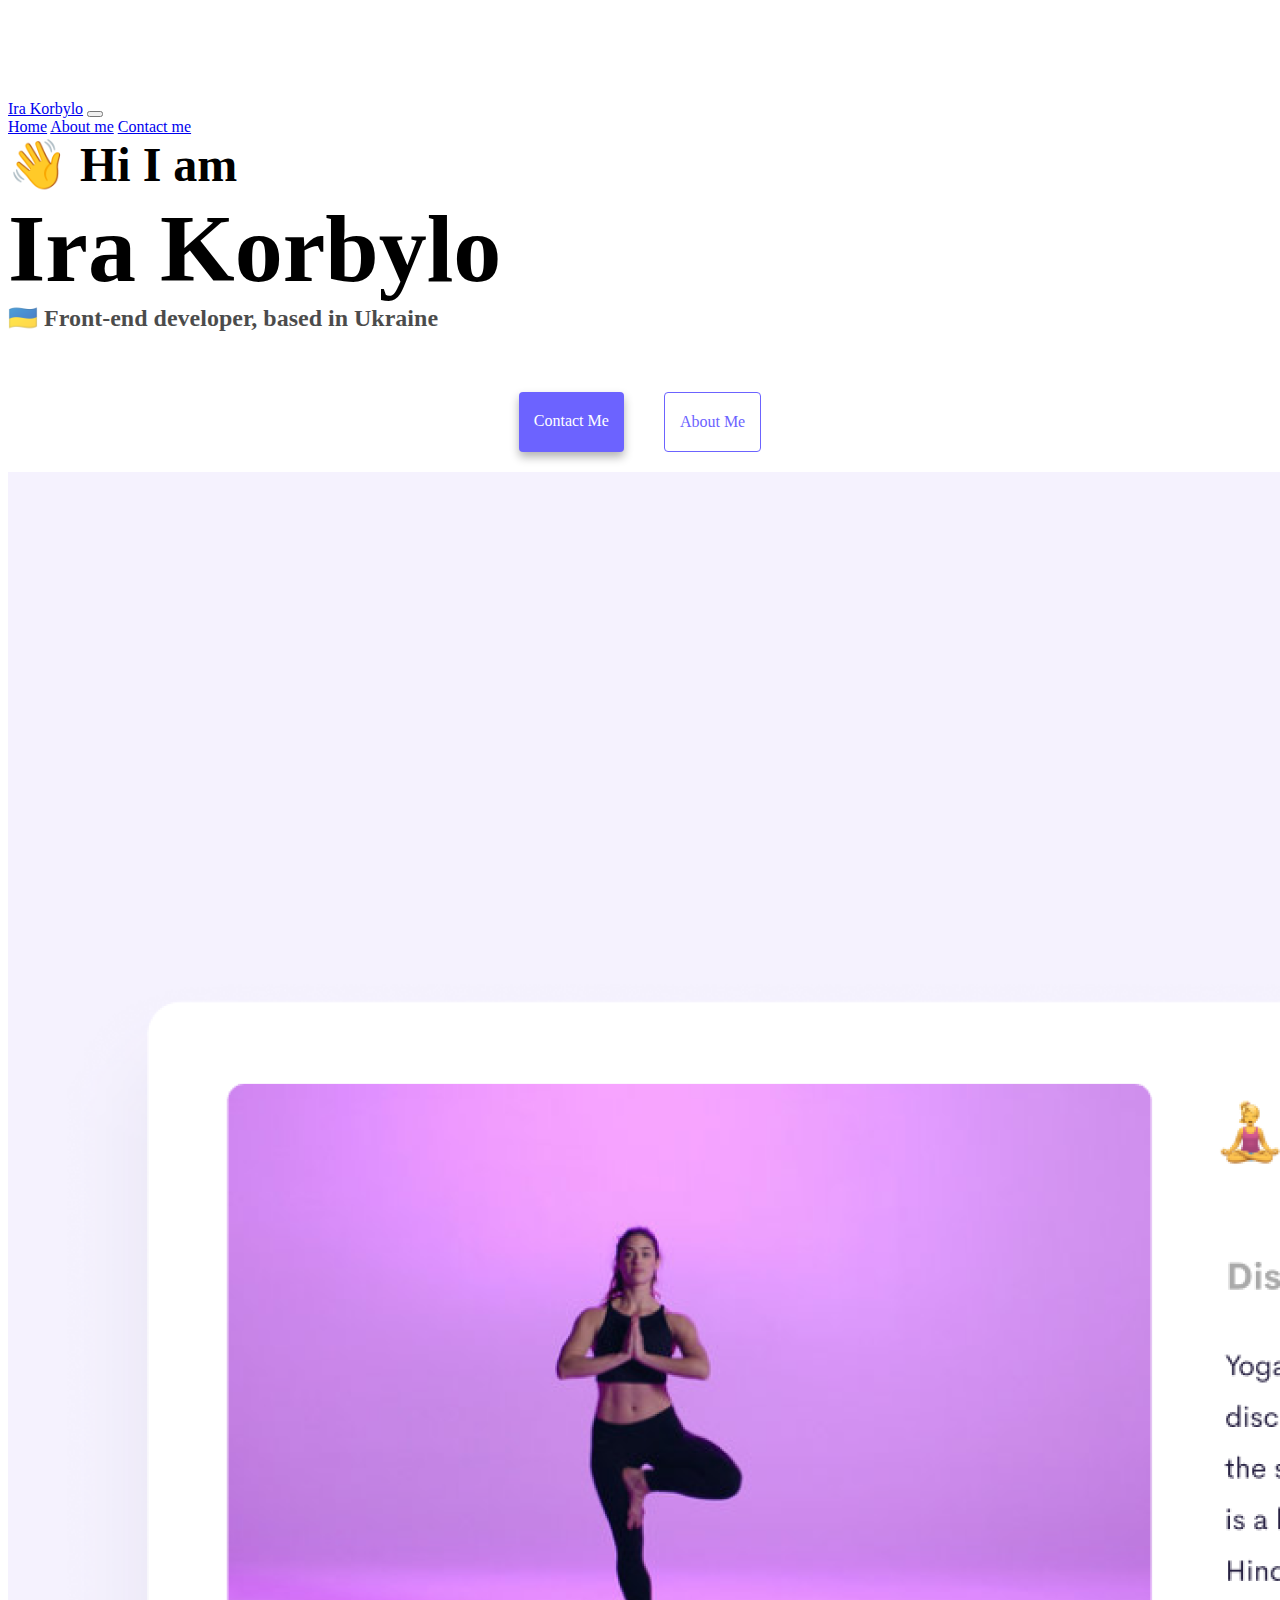
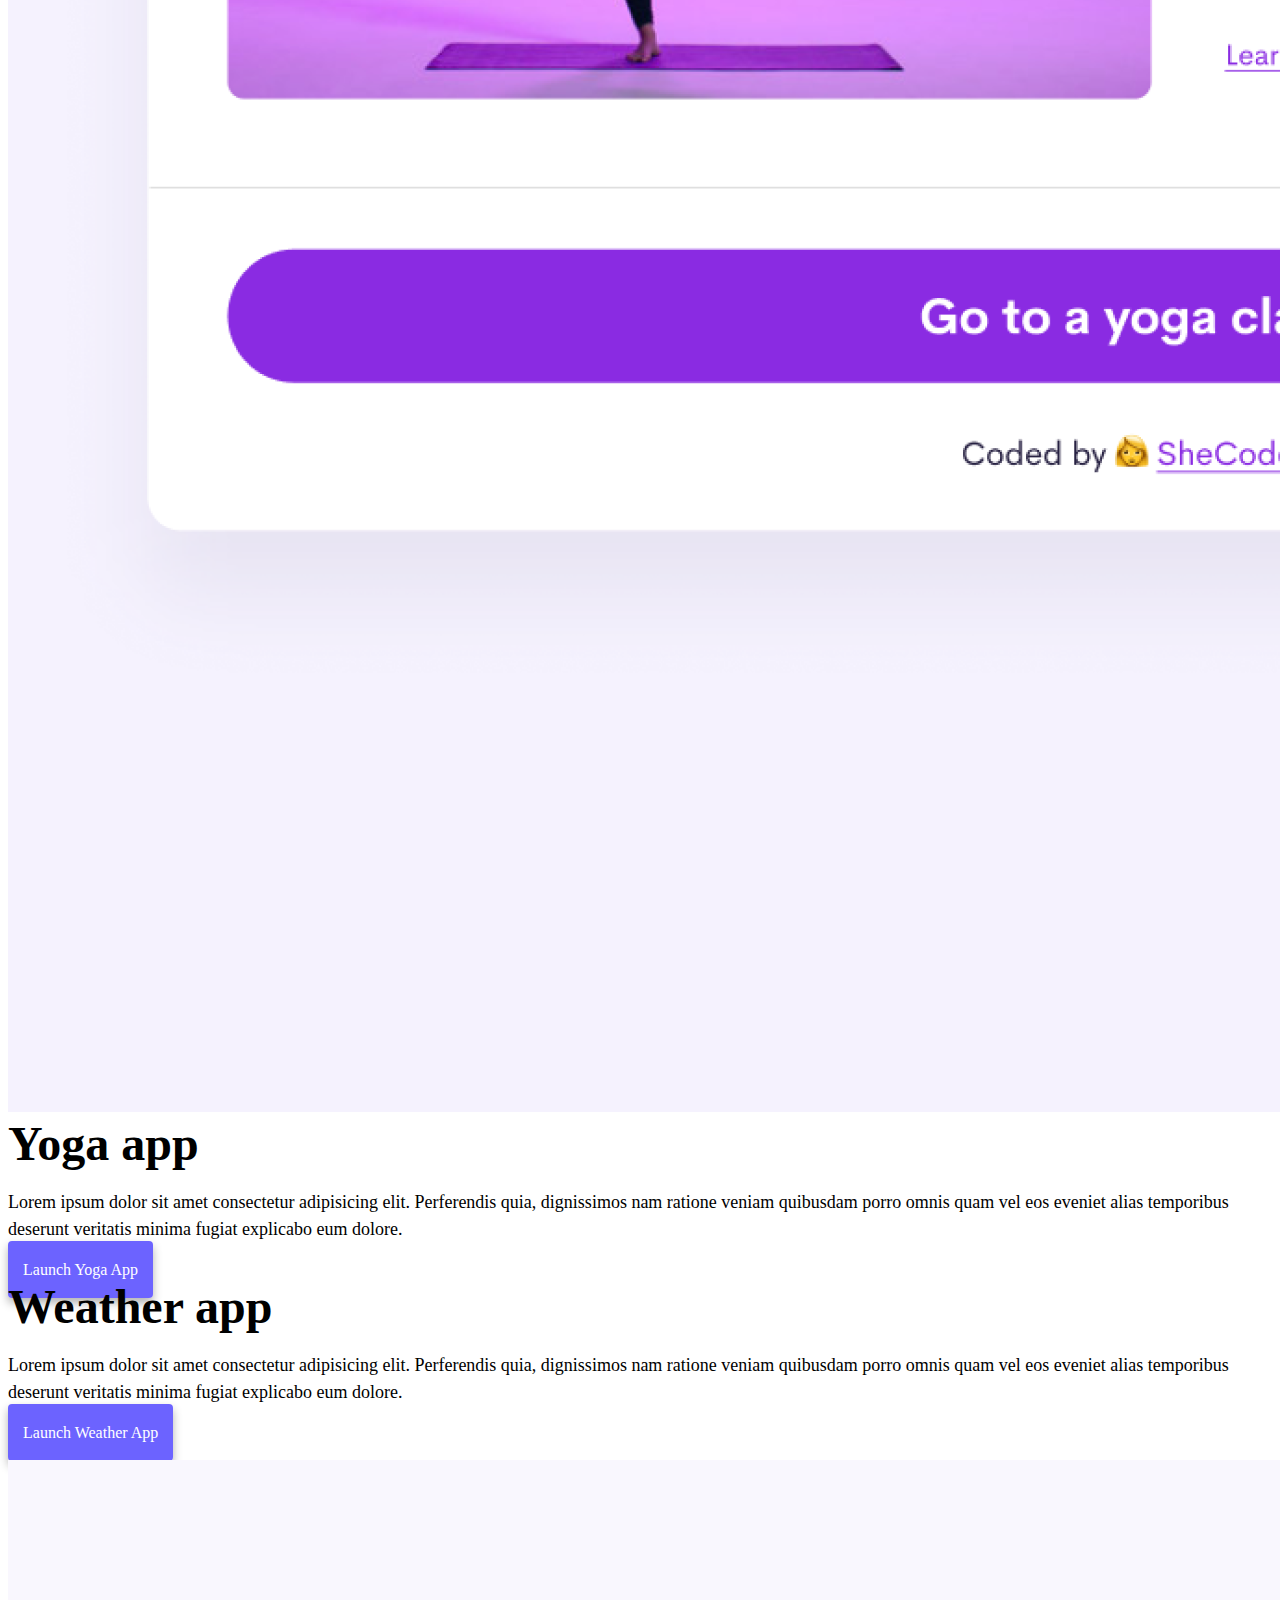
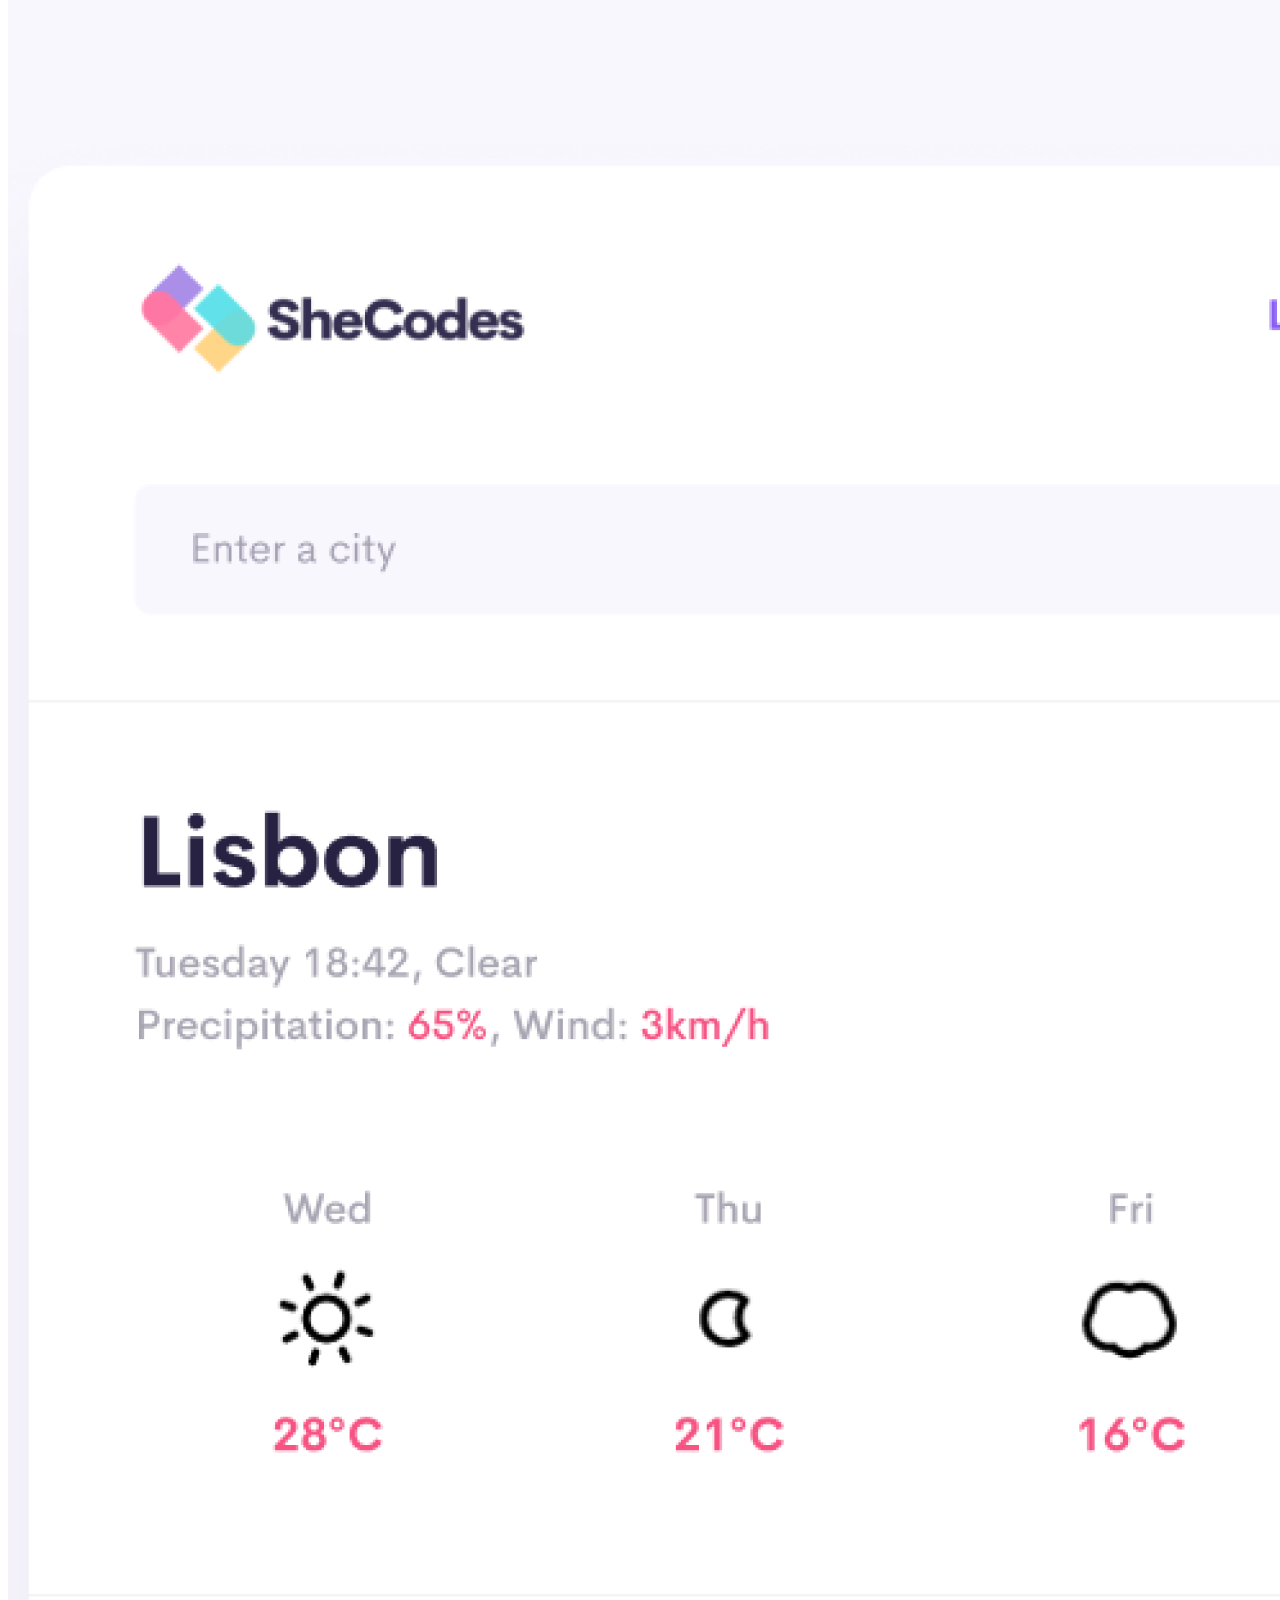
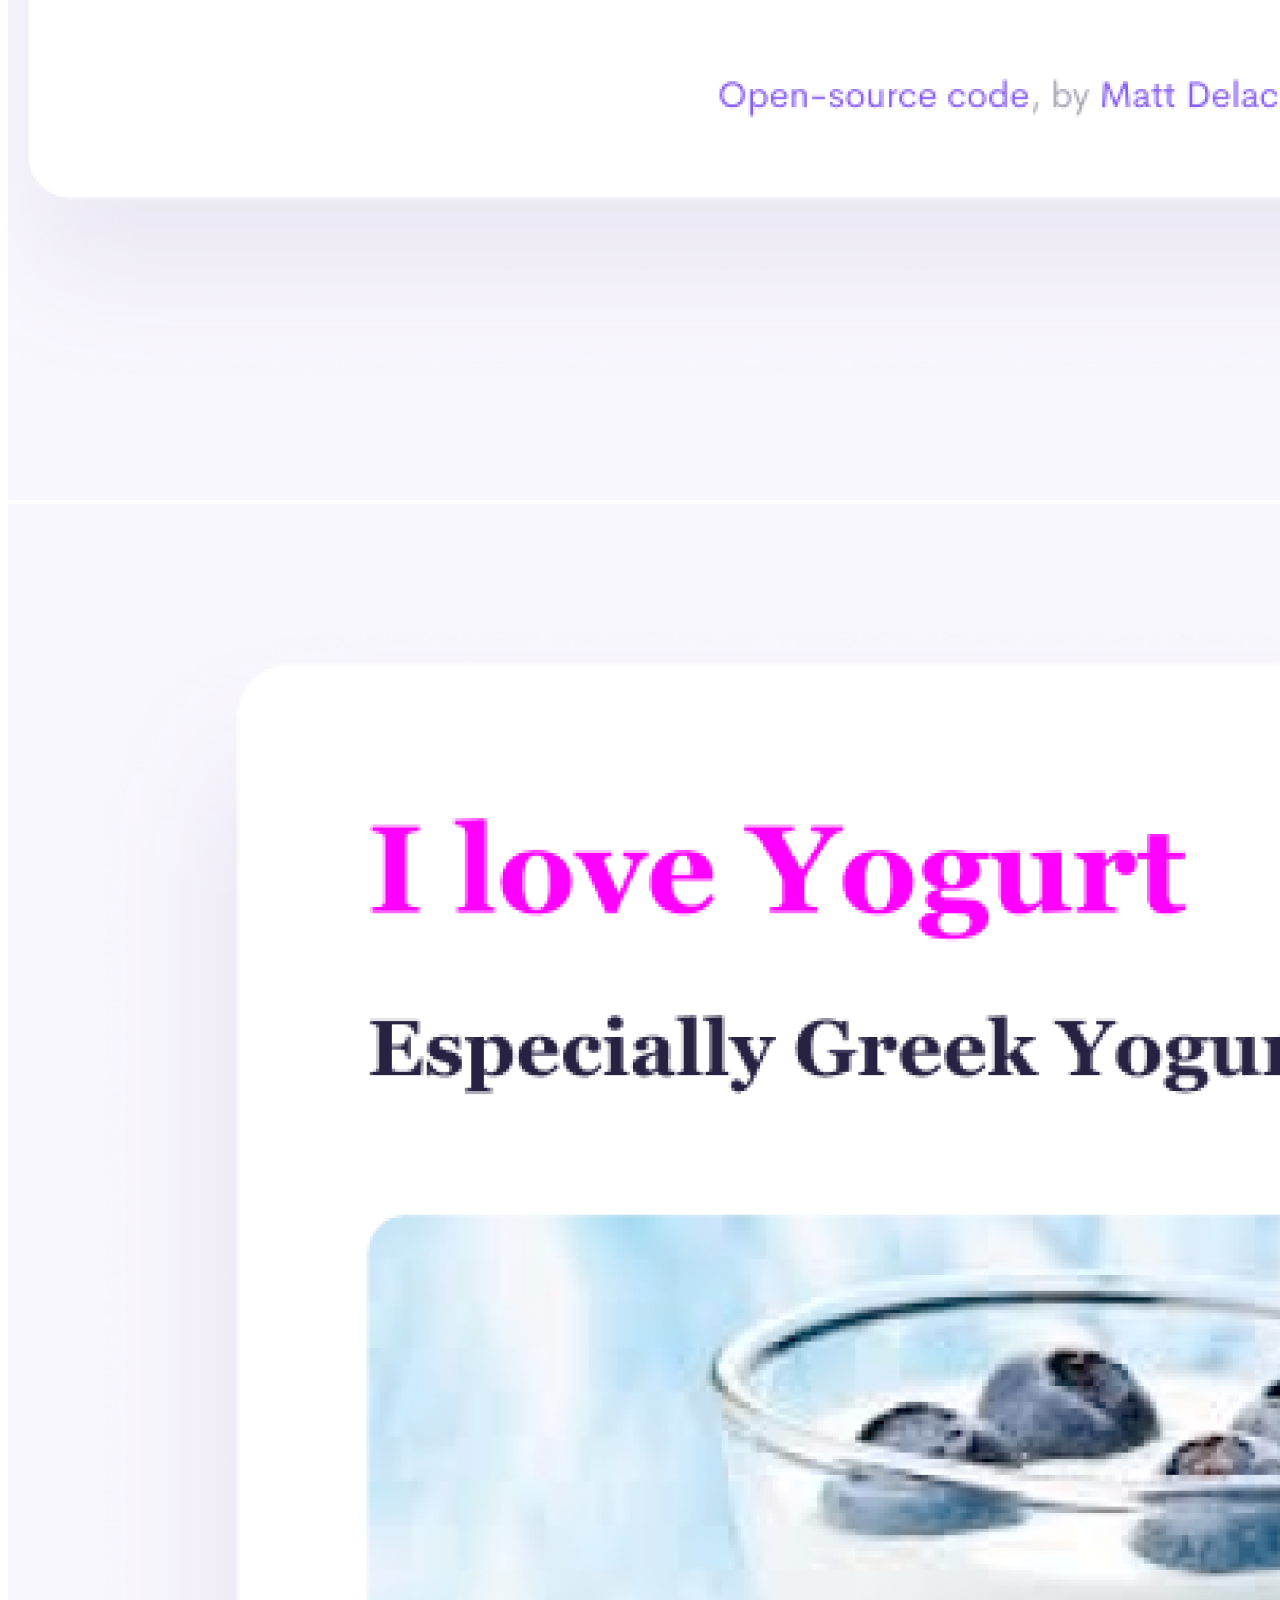
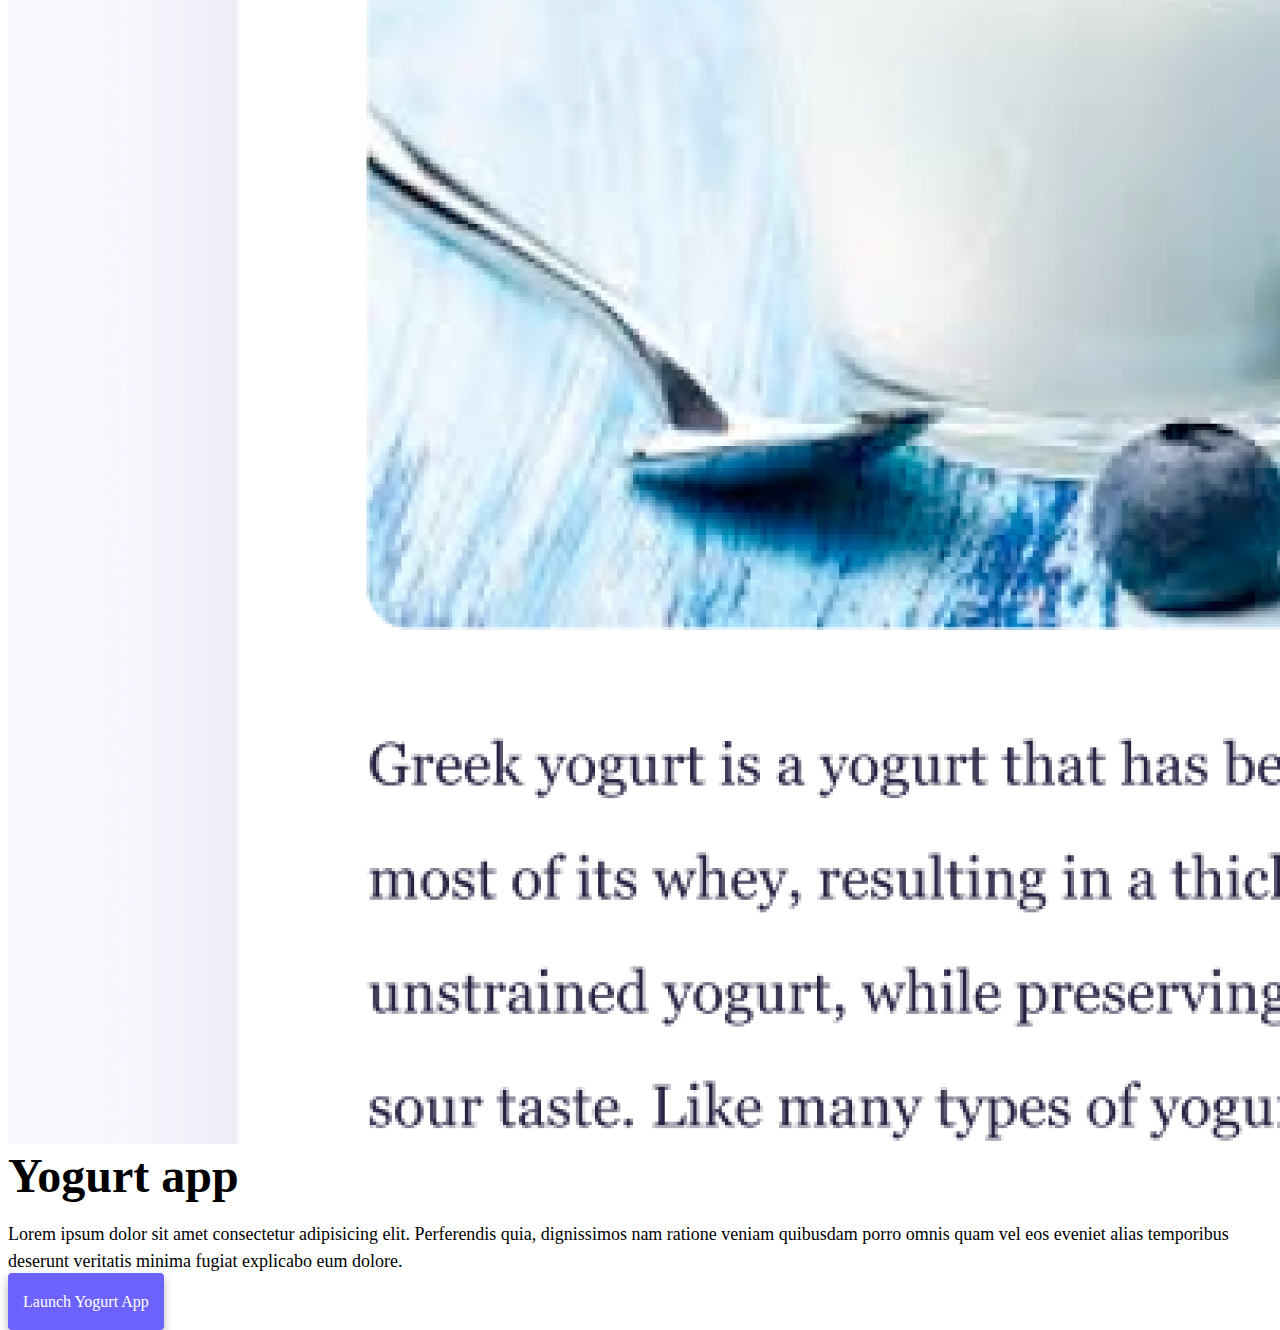
<file: index.html>
<!DOCTYPE html>
<html lang="en">
  <head>
    <meta charset="UTF-8" />
    <meta http-equiv="X-UA-Compatible" content="IE=edge" />
    <meta name="viewport" content="width=device-width, initial-scale=1.0" />
    <title>Front-end developer - Ira Korbylo</title>
    <link
      href="https://cdn.jsdelivr.net/npm/bootstrap@5.2.2/dist/css/bootstrap.min.css"
      rel="stylesheet"
      integrity="sha384-Zenh87qX5JnK2Jl0vWa8Ck2rdkQ2Bzep5IDxbcnCeuOxjzrPF/et3URy9Bv1WTRi"
      crossorigin="anonymous"
    />
    <script
      src="https://cdn.jsdelivr.net/npm/bootstrap@5.2.2/dist/js/bootstrap.bundle.min.js"
      integrity="sha384-OERcA2EqjJCMA+/3y+gxIOqMEjwtxJY7qPCqsdltbNJuaOe923+mo//f6V8Qbsw3"
      crossorigin="anonymous"
    ></script>
    <link rel="stylesheet" href="style.css" />
  </head>
  <body>
    <nav class="navbar navbar-expand-lg bg-light navbar-light fixed-top">
      <div class="container">
        <a class="navbar-brand" title="Back to homepage" href="index.html">Ira Korbylo</a>
        <button
          class="navbar-toggler"
          type="button"
          data-bs-toggle="collapse"
          data-bs-target="#navbarNavAltMarkup"
          aria-controls="navbarNavAltMarkup"
          aria-expanded="false"
          aria-label="Toggle navigation"
        >
          <span class="navbar-toggler-icon"></span>
        </button>
        <div class="collapse navbar-collapse" id="navbarNavAltMarkup">
          <div class="navbar-nav">
            <a class="nav-link active" aria-current="page" title="Back to homepage" href="index.html"
              >Home</a
            >
            <a class="nav-link" href="about.html" title="About me">About me</a>
            <a class="nav-link" href="about.html#contact" title="Contact Ira">Contact me</a>
          </div>
        </div>
      </div>
    </nav>
    <h2 class="text-center">👋 Hi I am</h2>
    <h1 class="text-center">Ira Korbylo</h1>
    <h3 class="text-center">🇺🇦 Front-end developer, based in Ukraine</h3>
    <div class="navigation-links mb-5">
      <a href="about.html#contact" title="Contact Ira" class="contact-link">Contact me</a>
      <a href="about.html" class="about-link" title="About me">About me</a>
    </div>
    <div class="container">
      <div class="row">
        <div class="col-md-6">
          <img
            class="img-fluid rounded"
            src="./images/yoga.png"
            alt="Yoga app"
          />
        </div>
        <div class="col-md-6">
          <h2 class="text-start">Yoga app</h2>
          <p class="mt-3">
            Lorem ipsum dolor sit amet consectetur adipisicing elit. Perferendis
            quia, dignissimos nam ratione veniam quibusdam porro omnis quam vel
            eos eveniet alias temporibus deserunt veritatis minima fugiat
            explicabo eum dolore.
          </p>
          <div class="mt-5">
            <a href="#" title="Yoga project" class="launch-link">Launch Yoga App</a>
          </div>
        </div>
      </div>
      <div class="row mt-5">
        <div class="col-md-6">
          <h2 class="text-start">Weather app</h2>
          <p class="mt-3">
            Lorem ipsum dolor sit amet consectetur adipisicing elit. Perferendis
            quia, dignissimos nam ratione veniam quibusdam porro omnis quam vel
            eos eveniet alias temporibus deserunt veritatis minima fugiat
            explicabo eum dolore.
            <div class="mt-5">
            <a href="#" title="Weather project" class="launch-link">Launch Weather App</a>
            </div>
          </p>
        </div>
        <div class="col-md-6">
          <img
            class="img-fluid rounded"
            src="./images/weather.png"
            alt="Weather
          app"
          />
        </div>
      </div>
      <div class="row mt-5">
        <div class="col-md-6">
          <img
            class="img-fluid rounded"
            src="./images/yogurt.png"
            alt="Yogurt
              app"
          />
        </div>
        <div class="col-md-6">
          <h2 class="text-start">Yogurt app</h2>
          <p class="mt-3">
            Lorem ipsum dolor sit amet consectetur adipisicing elit. Perferendis
            quia, dignissimos nam ratione veniam quibusdam porro omnis quam vel
            eos eveniet alias temporibus deserunt veritatis minima fugiat
            explicabo eum dolore.
            <div class="mt-5">
                <a href="#" title="Yogurt project" class="launch-link">Launch Yogurt App</a>
                </div>
          </p>
        </div>
      </div>
    </div>
  </body>
</html>
</file>
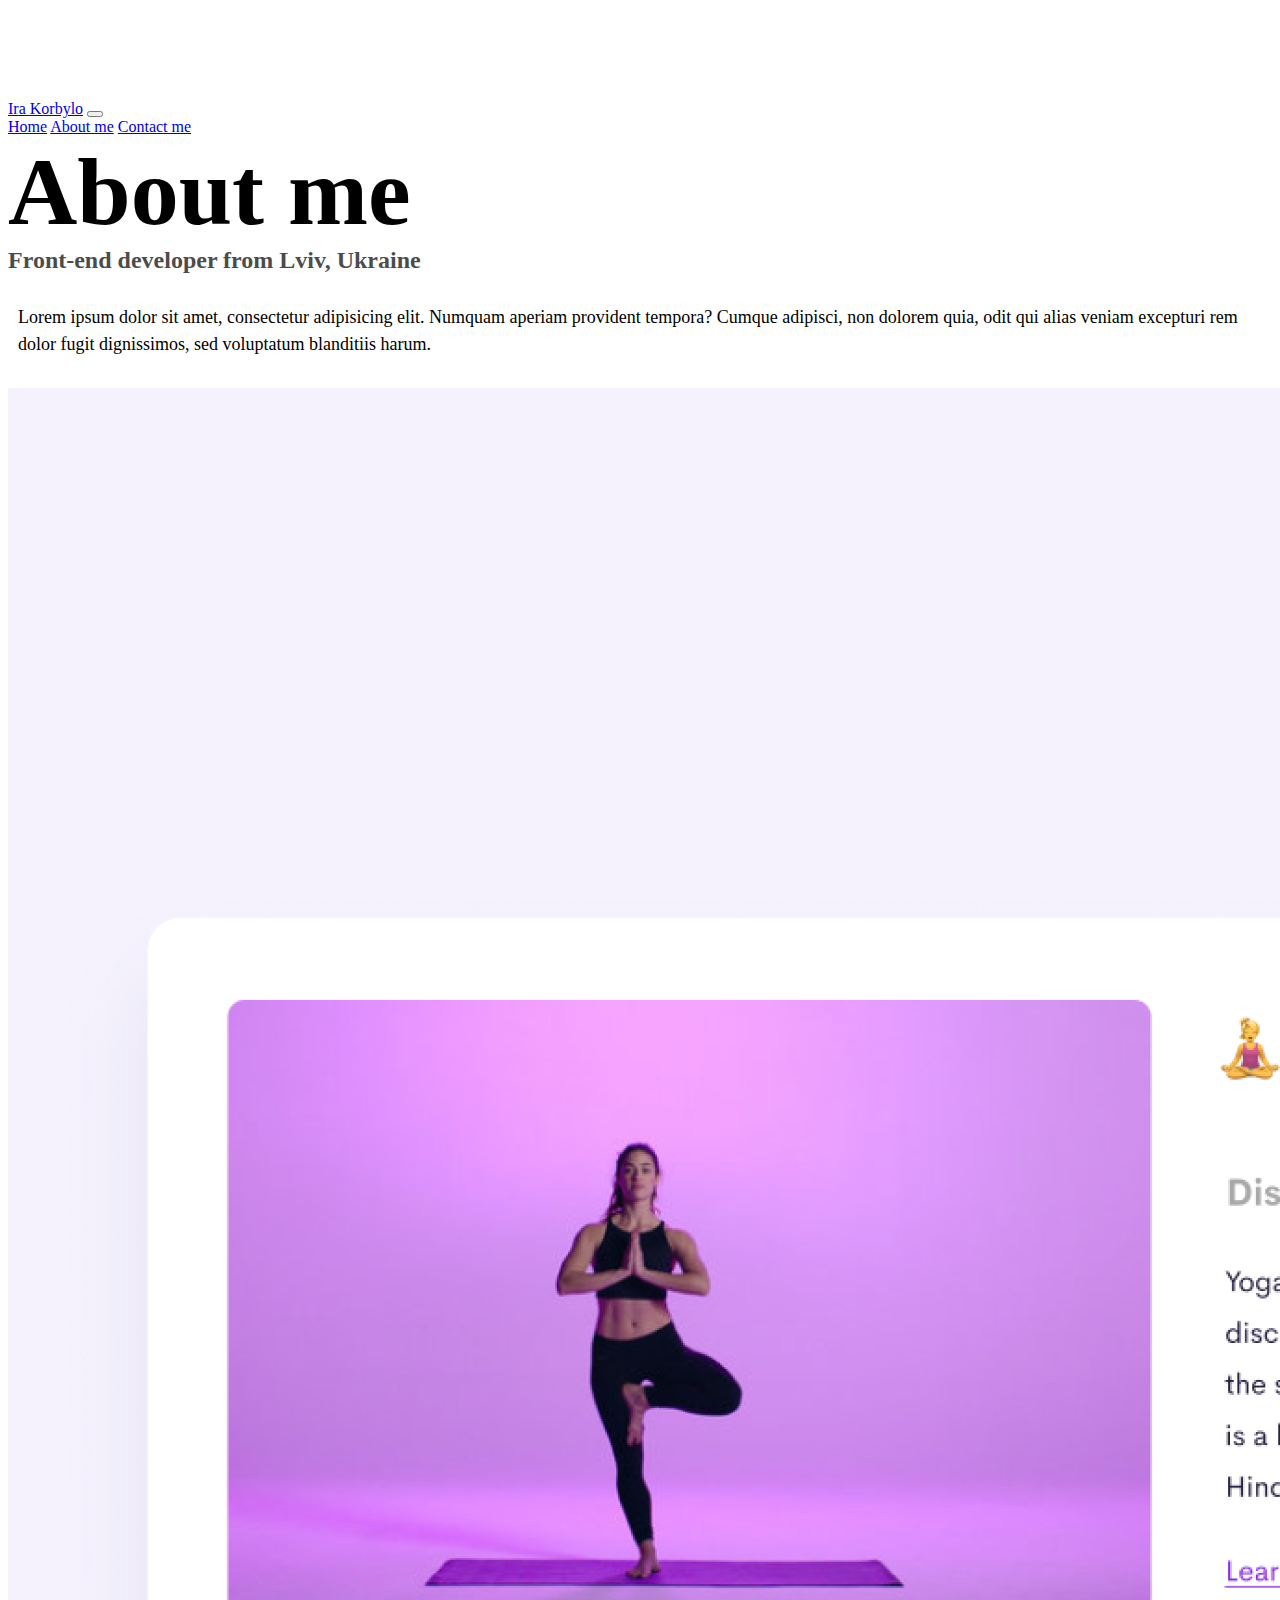
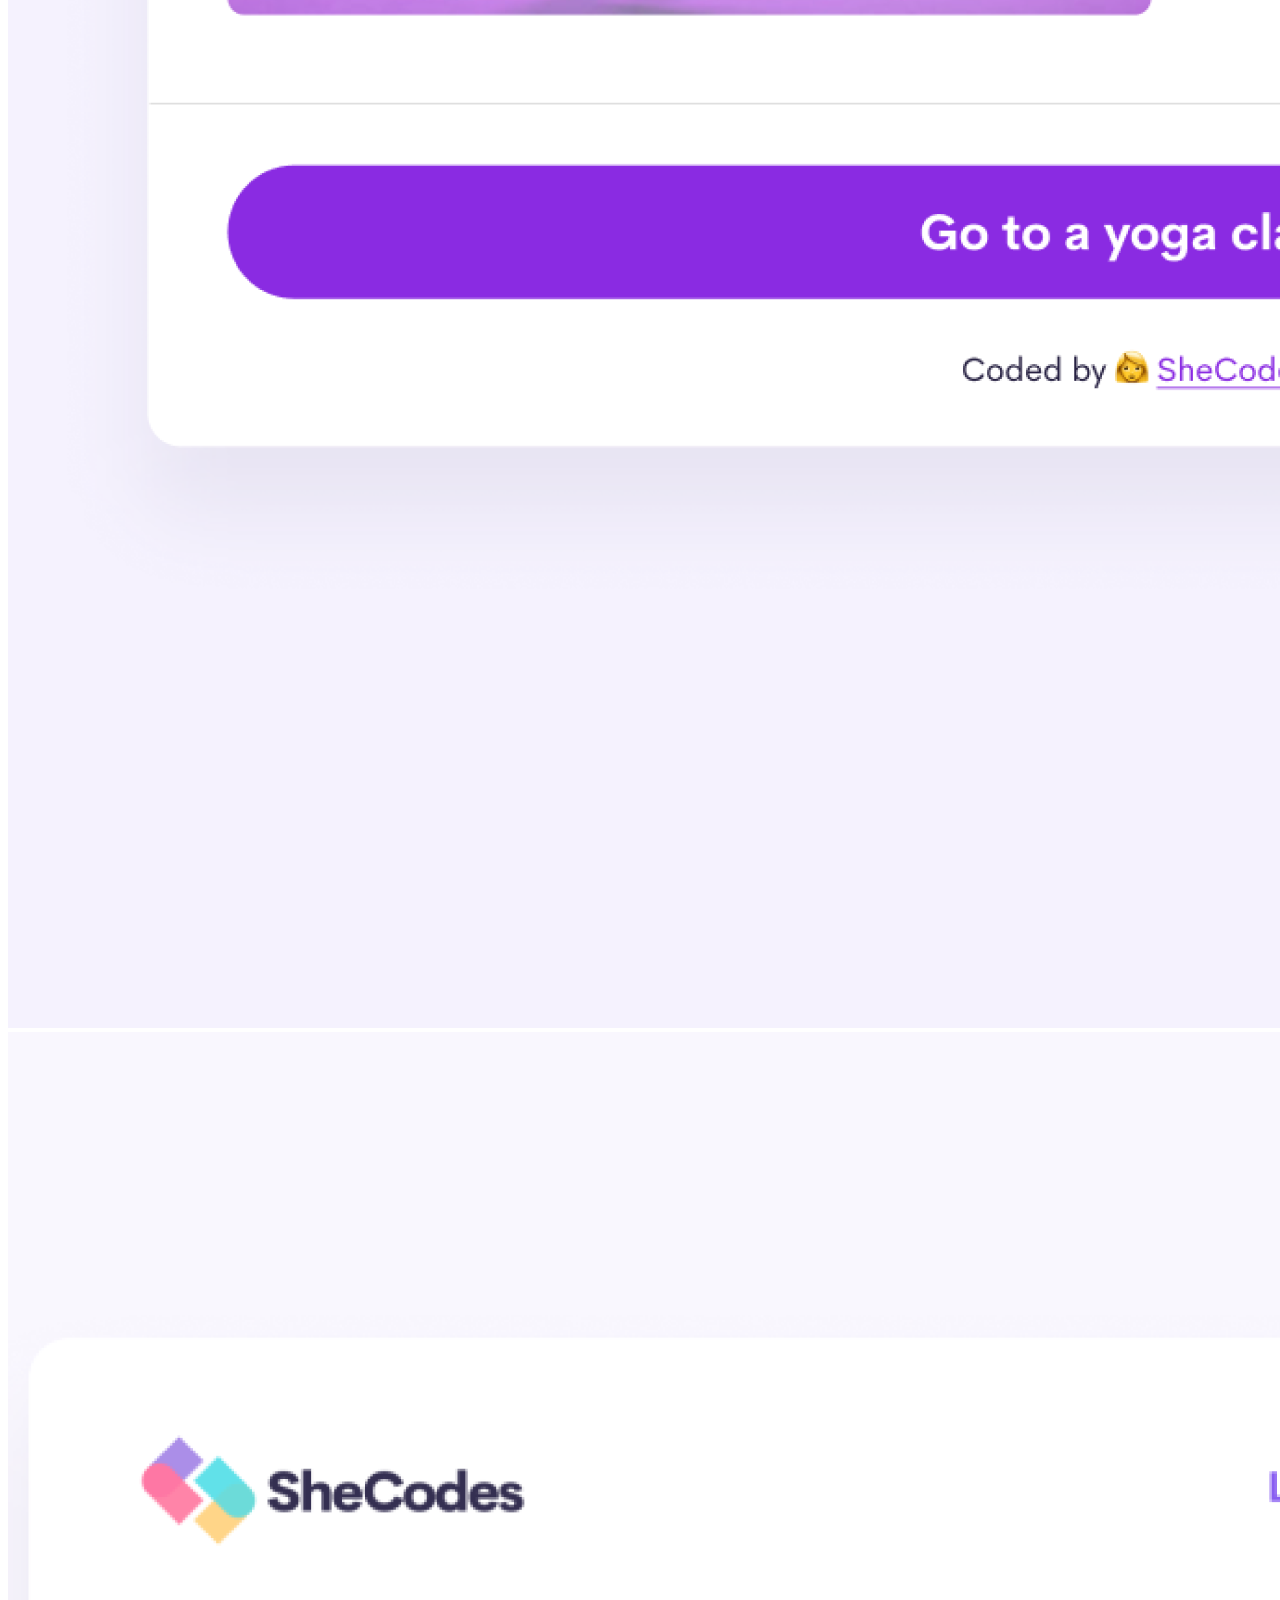
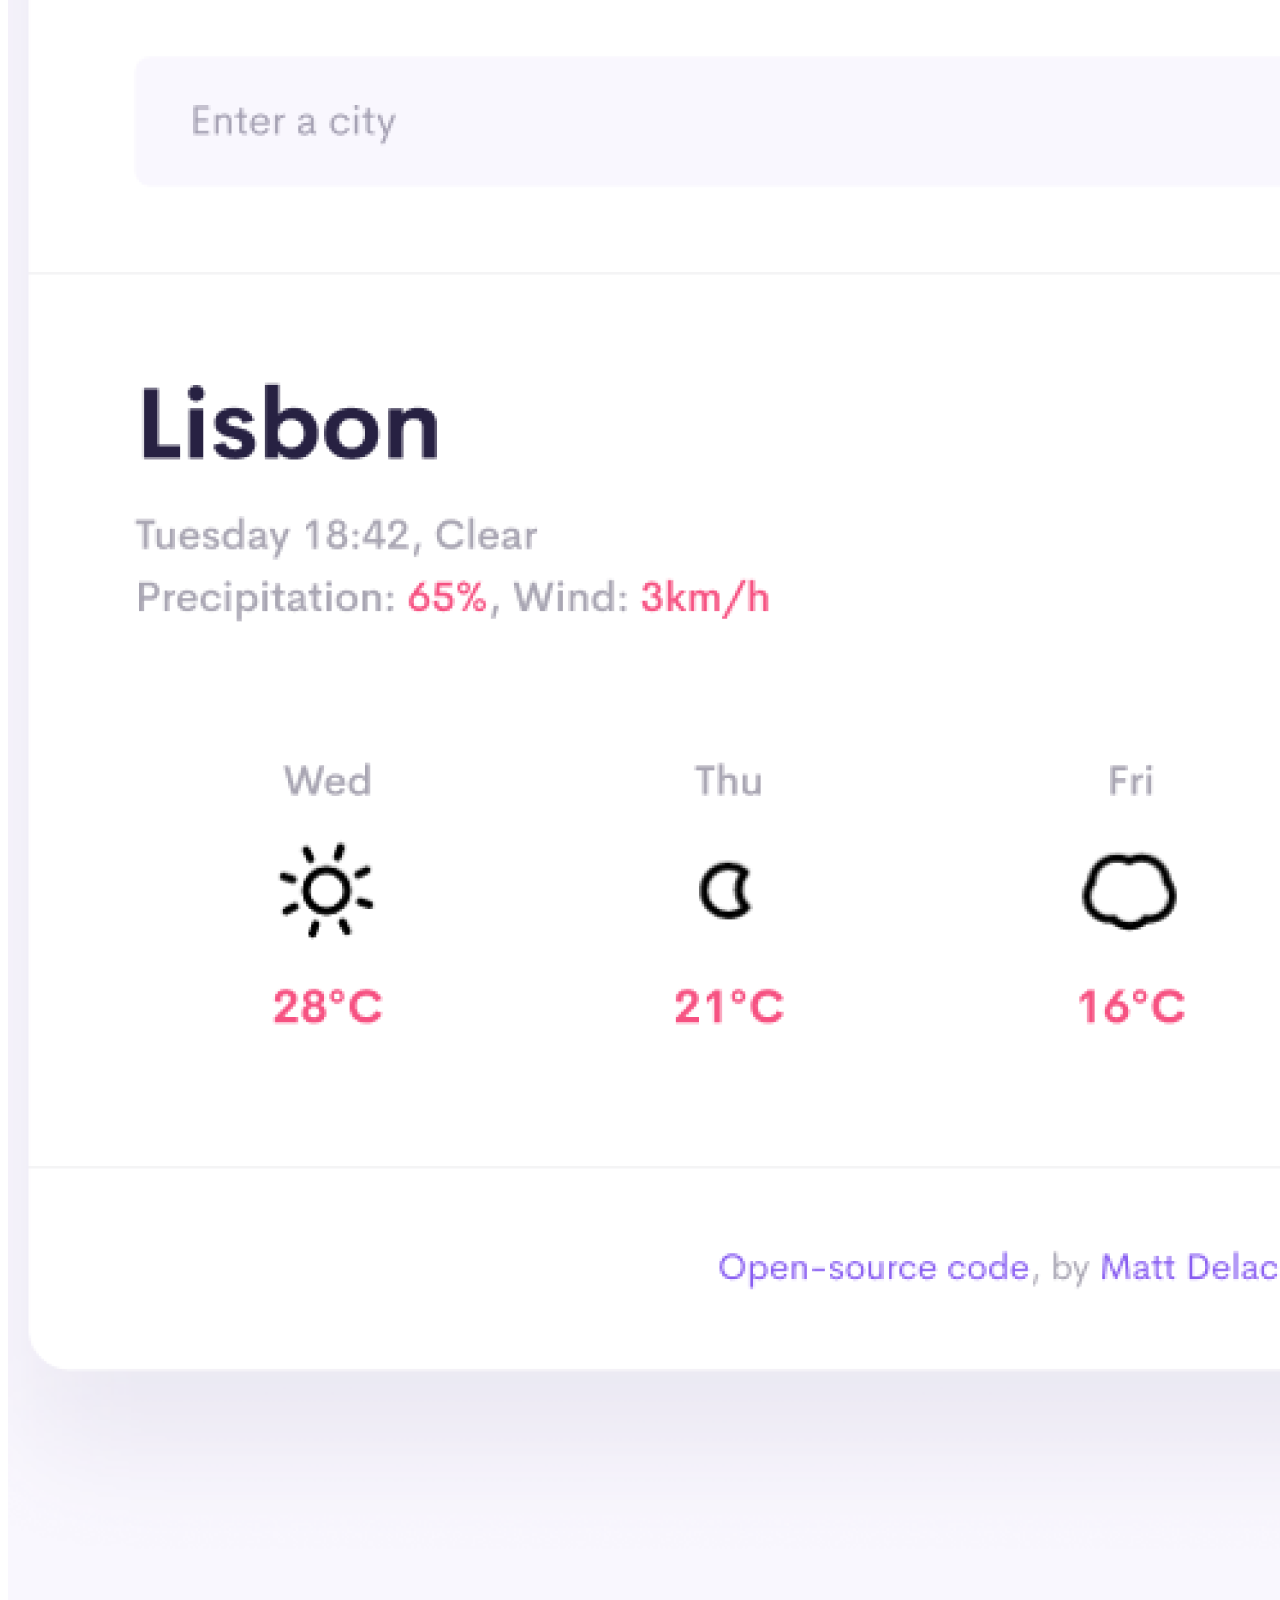
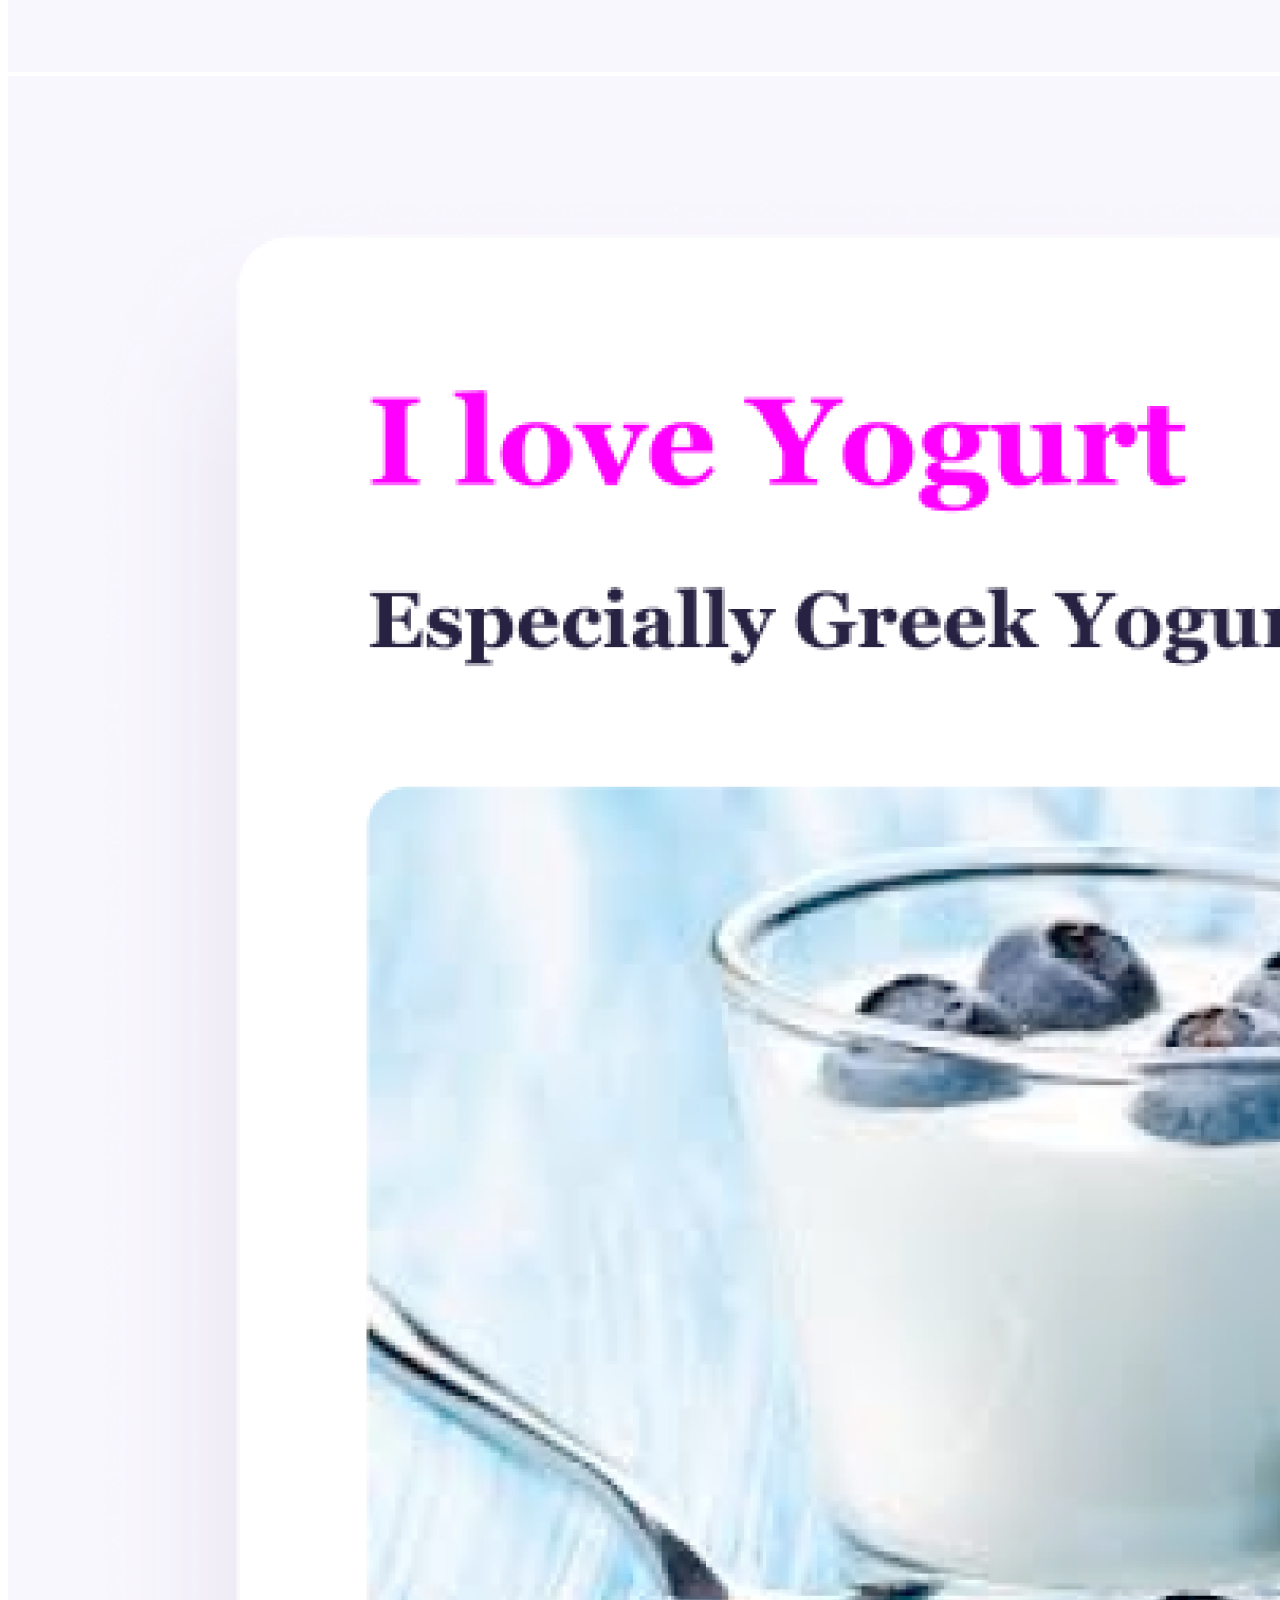
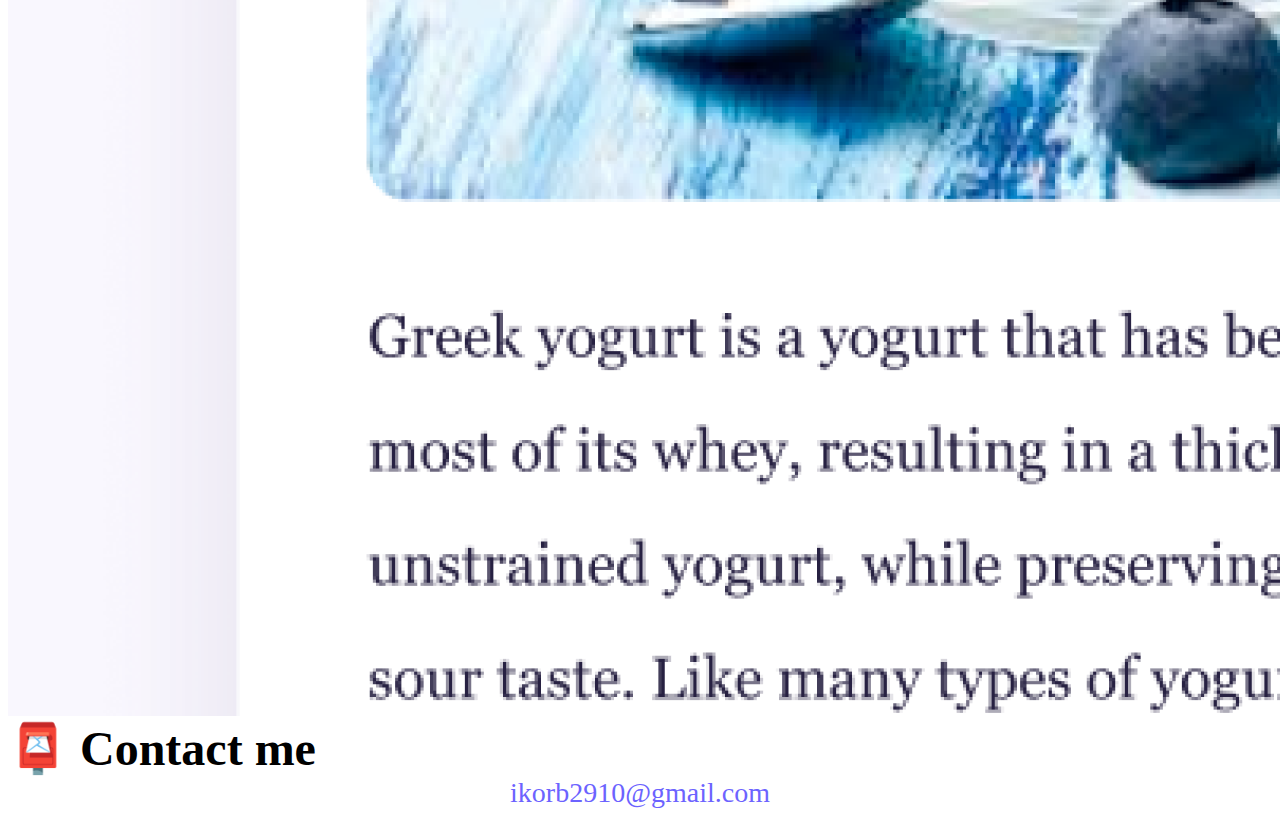
<file: about.html>
<!DOCTYPE html>
<html lang="en">
  <head>
    <meta charset="UTF-8" />
    <meta http-equiv="X-UA-Compatible" content="IE=edge" />
    <meta name="viewport" content="width=device-width, initial-scale=1.0" />
    <link
      href="https://cdn.jsdelivr.net/npm/bootstrap@5.2.2/dist/css/bootstrap.min.css"
      rel="stylesheet"
      integrity="sha384-Zenh87qX5JnK2Jl0vWa8Ck2rdkQ2Bzep5IDxbcnCeuOxjzrPF/et3URy9Bv1WTRi"
      crossorigin="anonymous"
    />
    <script
      src="https://cdn.jsdelivr.net/npm/bootstrap@5.2.2/dist/js/bootstrap.bundle.min.js"
      integrity="sha384-OERcA2EqjJCMA+/3y+gxIOqMEjwtxJY7qPCqsdltbNJuaOe923+mo//f6V8Qbsw3"
      crossorigin="anonymous"
    ></script>
    <link rel="stylesheet" href="style.css" />
    <title>About Front-end developer - Ira Korbylo</title>
  </head>
  <body>
    <nav class="navbar navbar-expand-lg bg-light navbar-light fixed-top">
      <div class="container">
        <a class="navbar-brand" title="Back to homepage" href="index.html"
          >Ira Korbylo</a
        >
        <button
          class="navbar-toggler"
          type="button"
          data-bs-toggle="collapse"
          data-bs-target="#navbarNavAltMarkup"
          aria-controls="navbarNavAltMarkup"
          aria-expanded="false"
          aria-label="Toggle navigation"
        >
          <span class="navbar-toggler-icon"></span>
        </button>
        <div class="collapse navbar-collapse" id="navbarNavAltMarkup">
          <div class="navbar-nav">
            <a
              class="nav-link active"
              aria-current="page"
              title="Back to homepage"
              href="index.html"
              >Home</a
            >
            <a class="nav-link" href="about.html" title="About me">About me</a>
            <a class="nav-link" href="about.html#contact" title="Contact Ira"
              >Contact me</a
            >
          </div>
        </div>
      </div>
    </nav>
    <h1 class="text-center">About me</h1>
    <h3 class="text-center">Front-end developer from Lviv, Ukraine</h3>
    <div class="about-paragraphs text-center">
      <p>
        Lorem ipsum dolor sit amet, consectetur adipisicing elit. Numquam
        aperiam provident tempora? Cumque adipisci, non dolorem quia, odit qui
        alias veniam excepturi rem dolor fugit dignissimos, sed voluptatum
        blanditiis harum.
      </p>
    </div>
    <div class="container">
      <div class="row">
        <div class="col-md-4">
          <img
            class="img-fluid p-2 shadow"
            src="./images/yoga.png"
            alt="Yoga App"
          />
        </div>
        <div class="col-md-4">
          <img
            class="img-fluid p-2 shadow"
            src="./images/weather.png"
            alt="Weather App"
          />
        </div>
        <div class="col-md-4">
          <img
            class="img-fluid p-2 shadow"
            src="./images/yogurt.png"
            alt="Yogurt App"
          />
        </div>
      </div>
    </div>
    <div id="contact" class="mt-5">
      <h2 class="text-center">📮 Contact me</h2>
      <a
        href="mailto:ikorb2910@gmail.com"
        title="Contact Ira Korbylo wia email"
        class="email-link"
        >ikorb2910@gmail.com
      </a>
    </div>
  </body>
</html>
</file>
<file: style.css>
:root {
  --primary-color: #6c63ff;
  --secondary-color: #f5f2fe;
  --box-shadow: 0 5px 10px rgba(0, 0, 0, 0.3);
}

body {
  margin-top: 100px;
}

h1,
h2,
h3 {
  margin: 0;
}

h1 {
  font-size: 96px;
}

h2 {
  font-size: 48px;
}

h3 {
  font-size: 24px;
  opacity: 0.7;
}

p {
  font-size: 18px;
  line-height: 1.5;
}

.navigation-links {
  display: flex;
  margin-top: 40px;
  justify-content: center;
}

.navigation-links a {
  margin: 20px;
  border-radius: 4px;
  padding: 20px 15px;
  text-decoration: none;
  text-transform: capitalize;
}
.launch-link {
  border-radius: 4px;
  padding: 20px 15px;
  text-decoration: none;
  text-transform: capitalize;
  background: var(--primary-color);
  box-shadow: var(--box-shadow);
  color: white;
}
.contact-link {
  background: var(--primary-color);
  box-shadow: var(--box-shadow);
  color: white;
}

.about-link {
  color: var(--primary-color);
  border: 1px solid var(--primary-color);
}

.homepage-link {
  color: var(--primary-color);
  text-align: center;
  display: block;
}

.about-paragraphs {
  margin: 30px 0;
}

.about-paragraphs p {
  margin: 10px;
}

.email-link {
  display: flex;
  justify-content: center;
  color: var(--primary-color);
  font-size: 28px;
  text-decoration: none;
}

.email-link:hover {
  text-decoration: underline;
}
@media (max-width: 568px) {
  h1 {
    font-size: 60px;
  }
  h2 {
    font-size: 40px;
  }
  h3 {
    font-size: 20px;
  }
  .email-link {
    font-size: 20px;
  }
  .img-fluid {
    display: none;
  }
  .container,
  .text-start {
    text-align: center;
  }
  .text-start {
    display: flex;
    justify-content: center;
  }
}
</file>
